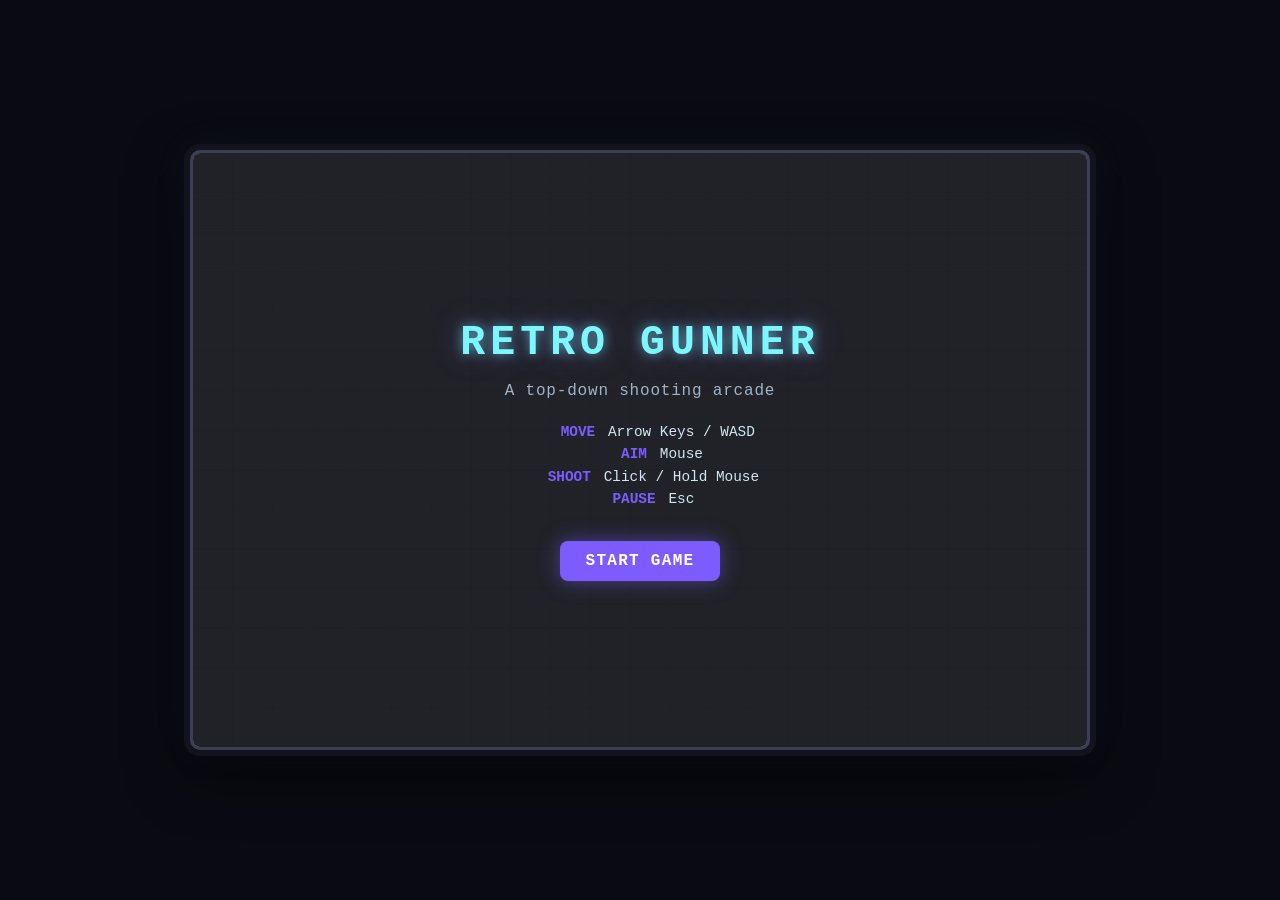
<file: Shooter/index.html>
<!DOCTYPE html>
<html lang="en">
<head>
<meta charset="UTF-8">
<meta name="viewport" content="width=device-width, initial-scale=1.0">
<title>Retro Gunner</title>
<link rel="stylesheet" href="style.css">
</head>
<body>
  <div id="game-container">
    <canvas id="gameCanvas" width="900" height="600"></canvas>
    <div class="scanlines"></div>

    <div id="hud" class="hidden">
      <div id="hud-health-wrap">
        <div id="hud-health-label">HEALTH</div>
        <div id="hud-health-bar"><div id="hud-health-fill"></div></div>
      </div>
      <div id="hud-level">LEVEL <span id="hud-level-num">1</span></div>
      <div id="hud-score">SCORE <span id="hud-score-num">0</span></div>
    </div>

    <div id="menu-screen" class="overlay">
      <h1 class="title">RETRO GUNNER</h1>
      <p class="subtitle">A top-down shooting arcade</p>
      <ul class="controls-list">
        <li><span>MOVE</span> Arrow Keys / WASD</li>
        <li><span>AIM</span> Mouse</li>
        <li><span>SHOOT</span> Click / Hold Mouse</li>
        <li><span>PAUSE</span> Esc</li>
      </ul>
      <button class="action-btn" id="startBtn">START GAME</button>
    </div>

    <div id="pause-screen" class="overlay hidden">
      <h2 class="title">PAUSED</h2>
      <p class="subtitle">Press Esc to resume</p>
      <button class="action-btn" id="resumeBtn">RESUME</button>
    </div>

    <div id="levelComplete-screen" class="overlay hidden">
      <h2 class="title">LEVEL <span id="lc-level-num">1</span> COMPLETE!</h2>
      <p class="subtitle" id="lc-score-line">Score: 0</p>
      <button class="action-btn" id="continueBtn">CONTINUE</button>
    </div>

    <div id="gameOver-screen" class="overlay hidden">
      <h2 class="title danger">GAME OVER</h2>
      <p class="subtitle" id="go-score-line">Final Score: 0</p>
      <button class="action-btn" id="retryBtn">PLAY AGAIN</button>
    </div>

    <div id="win-screen" class="overlay hidden">
      <h2 class="title win">YOU WIN!</h2>
      <p class="subtitle">All levels cleared</p>
      <p class="subtitle" id="win-score-line">Final Score: 0</p>
      <button class="action-btn" id="playAgainBtn">PLAY AGAIN</button>
    </div>
  </div>

  <script src="game.js"></script>
</body>
</html>
</file>
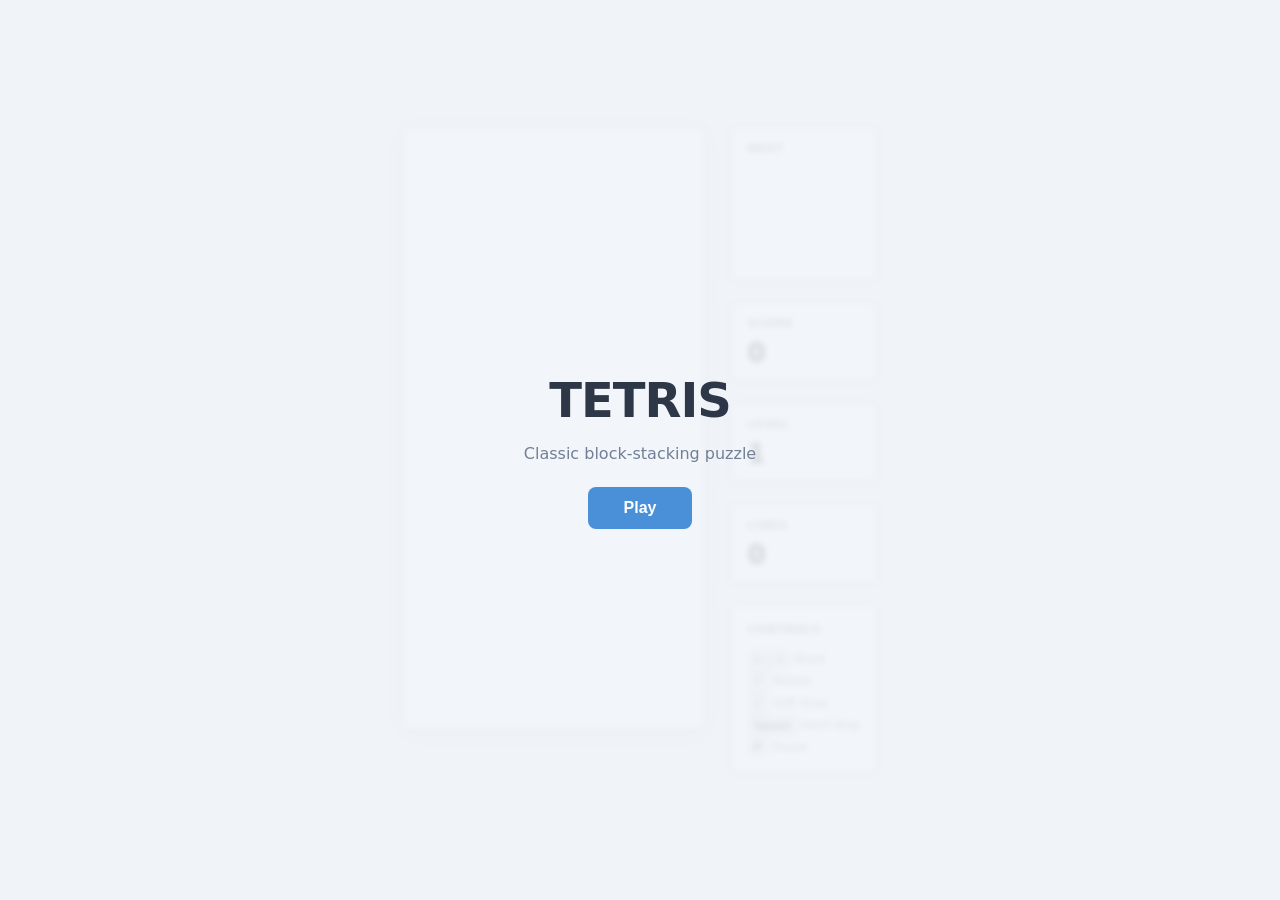
<file: Tetris/index.html>
<!DOCTYPE html>
<html lang="en">
<head>
  <meta charset="UTF-8" />
  <meta name="viewport" content="width=device-width, initial-scale=1.0" />
  <title>Tetris</title>
  <style>
    *, *::before, *::after { box-sizing: border-box; margin: 0; padding: 0; }

    body {
      background: #f0f4f8;
      display: flex;
      justify-content: center;
      align-items: center;
      min-height: 100vh;
      font-family: 'Segoe UI', system-ui, sans-serif;
      color: #2d3748;
    }

    #wrapper {
      display: flex;
      gap: 24px;
      align-items: flex-start;
    }

    canvas#board {
      border: 2px solid #cbd5e0;
      background: #ffffff;
      display: block;
      box-shadow: 0 4px 24px rgba(0,0,0,0.10);
      border-radius: 6px;
    }

    #sidebar {
      display: flex;
      flex-direction: column;
      gap: 20px;
      min-width: 130px;
    }

    .panel {
      background: #ffffff;
      border: 2px solid #cbd5e0;
      border-radius: 6px;
      padding: 14px 16px;
      box-shadow: 0 2px 8px rgba(0,0,0,0.06);
    }

    .panel h3 {
      font-size: 11px;
      font-weight: 700;
      letter-spacing: 0.08em;
      text-transform: uppercase;
      color: #718096;
      margin-bottom: 10px;
    }

    #next-canvas {
      display: block;
      margin: 0 auto;
    }

    .stat-value {
      font-size: 26px;
      font-weight: 700;
      color: #2d3748;
      line-height: 1;
    }

    .controls {
      font-size: 12px;
      color: #718096;
      line-height: 1.8;
    }

    .controls span {
      display: inline-block;
      background: #edf2f7;
      border: 1px solid #cbd5e0;
      border-radius: 3px;
      padding: 0 5px;
      font-size: 11px;
      font-weight: 600;
      color: #4a5568;
    }

    #overlay {
      position: fixed;
      inset: 0;
      background: rgba(240,244,248,0.85);
      display: flex;
      flex-direction: column;
      justify-content: center;
      align-items: center;
      gap: 16px;
      backdrop-filter: blur(3px);
    }

    #overlay h1 {
      font-size: 48px;
      font-weight: 800;
      color: #2d3748;
      letter-spacing: -1px;
    }

    #overlay p {
      font-size: 16px;
      color: #718096;
    }

    #overlay button {
      margin-top: 8px;
      padding: 12px 36px;
      font-size: 16px;
      font-weight: 700;
      background: #4a90d9;
      color: #fff;
      border: none;
      border-radius: 8px;
      cursor: pointer;
      transition: background 0.15s;
    }

    #overlay button:hover { background: #357abd; }

    #overlay.hidden { display: none; }
  </style>
</head>
<body>

<div id="wrapper">
  <canvas id="board" width="300" height="600"></canvas>

  <div id="sidebar">
    <div class="panel">
      <h3>Next</h3>
      <canvas id="next-canvas" width="100" height="100"></canvas>
    </div>
    <div class="panel">
      <h3>Score</h3>
      <div class="stat-value" id="score">0</div>
    </div>
    <div class="panel">
      <h3>Level</h3>
      <div class="stat-value" id="level">1</div>
    </div>
    <div class="panel">
      <h3>Lines</h3>
      <div class="stat-value" id="lines">0</div>
    </div>
    <div class="panel controls">
      <h3>Controls</h3>
      <span>←</span><span>→</span> Move<br>
      <span>↑</span> Rotate<br>
      <span>↓</span> Soft drop<br>
      <span>Space</span> Hard drop<br>
      <span>P</span> Pause
    </div>
  </div>
</div>

<div id="overlay">
  <h1>TETRIS</h1>
  <p id="overlay-msg">Classic block-stacking puzzle</p>
  <button id="overlay-btn">Play</button>
</div>

<script>
(function () {
  const COLS = 10, ROWS = 20, CELL = 30;
  const canvas = document.getElementById('board');
  const ctx = canvas.getContext('2d');
  const nextCanvas = document.getElementById('next-canvas');
  const nctx = nextCanvas.getContext('2d');

  const scoreEl = document.getElementById('score');
  const levelEl = document.getElementById('level');
  const linesEl = document.getElementById('lines');
  const overlay  = document.getElementById('overlay');
  const overlayMsg = document.getElementById('overlay-msg');
  const overlayBtn = document.getElementById('overlay-btn');

  // Tetromino shapes (4 rotations each, stored as matrices)
  const PIECES = {
    I: { color: '#63b3ed', cells: [[0,0,0,0],[1,1,1,1],[0,0,0,0],[0,0,0,0]] },
    O: { color: '#f6ad55', cells: [[1,1],[1,1]] },
    T: { color: '#b794f4', cells: [[0,1,0],[1,1,1],[0,0,0]] },
    S: { color: '#68d391', cells: [[0,1,1],[1,1,0],[0,0,0]] },
    Z: { color: '#fc8181', cells: [[1,1,0],[0,1,1],[0,0,0]] },
    J: { color: '#4a90d9', cells: [[1,0,0],[1,1,1],[0,0,0]] },
    L: { color: '#f687b3', cells: [[0,0,1],[1,1,1],[0,0,0]] },
  };

  const PIECE_KEYS = Object.keys(PIECES);
  const SCORE_TABLE = [0, 100, 300, 500, 800]; // lines cleared at once

  let board, current, next, score, level, lines, dropTimer, dropInterval, paused, running;

  function rotate(matrix) {
    const N = matrix.length;
    return matrix[0].map((_, c) => matrix.map((_, r) => matrix[N - 1 - r][c]));
  }

  function randomPiece() {
    const key = PIECE_KEYS[Math.floor(Math.random() * PIECE_KEYS.length)];
    const p = PIECES[key];
    return { color: p.color, cells: p.cells.map(r => [...r]), x: Math.floor((COLS - p.cells[0].length) / 2), y: 0 };
  }

  function fits(cells, bx, by) {
    for (let r = 0; r < cells.length; r++) {
      for (let c = 0; c < cells[r].length; c++) {
        if (!cells[r][c]) continue;
        const nx = bx + c, ny = by + r;
        if (nx < 0 || nx >= COLS || ny >= ROWS) return false;
        if (ny >= 0 && board[ny][nx]) return false;
      }
    }
    return true;
  }

  function lock() {
    for (let r = 0; r < current.cells.length; r++) {
      for (let c = 0; c < current.cells[r].length; c++) {
        if (!current.cells[r][c]) continue;
        const ny = current.y + r;
        if (ny < 0) { endGame(); return; }
        board[ny][current.x + c] = current.color;
      }
    }
    clearLines();
    current = next;
    next = randomPiece();
    if (!fits(current.cells, current.x, current.y)) { endGame(); return; }
  }

  function clearLines() {
    let cleared = 0;
    for (let r = ROWS - 1; r >= 0; r--) {
      if (board[r].every(c => c)) {
        board.splice(r, 1);
        board.unshift(new Array(COLS).fill(null));
        cleared++;
        r++; // re-check same row index
      }
    }
    if (!cleared) return;
    lines += cleared;
    score += SCORE_TABLE[cleared] * level;
    level = Math.floor(lines / 10) + 1;
    dropInterval = Math.max(100, 1000 - (level - 1) * 90);
    scoreEl.textContent = score;
    levelEl.textContent = level;
    linesEl.textContent = lines;
  }

  function ghostY() {
    let gy = current.y;
    while (fits(current.cells, current.x, gy + 1)) gy++;
    return gy;
  }

  function hardDrop() {
    current.y = ghostY();
    lock();
    dropTimer = 0;
  }

  function drawCell(context, x, y, color, alpha = 1) {
    context.globalAlpha = alpha;
    context.fillStyle = color;
    context.fillRect(x * CELL + 1, y * CELL + 1, CELL - 2, CELL - 2);
    // highlight
    context.fillStyle = 'rgba(255,255,255,0.3)';
    context.fillRect(x * CELL + 2, y * CELL + 2, CELL - 4, 6);
    context.globalAlpha = 1;
  }

  function drawBoard() {
    // background grid
    ctx.fillStyle = '#ffffff';
    ctx.fillRect(0, 0, canvas.width, canvas.height);
    ctx.strokeStyle = 'rgba(0,0,0,0.05)';
    ctx.lineWidth = 1;
    for (let r = 0; r < ROWS; r++) {
      for (let c = 0; c < COLS; c++) {
        ctx.strokeRect(c * CELL, r * CELL, CELL, CELL);
      }
    }
    // locked cells
    for (let r = 0; r < ROWS; r++) {
      for (let c = 0; c < COLS; c++) {
        if (board[r][c]) drawCell(ctx, c, r, board[r][c]);
      }
    }
    // ghost
    const gy = ghostY();
    for (let r = 0; r < current.cells.length; r++) {
      for (let c = 0; c < current.cells[r].length; c++) {
        if (current.cells[r][c]) drawCell(ctx, current.x + c, gy + r, current.color, 0.2);
      }
    }
    // active piece
    for (let r = 0; r < current.cells.length; r++) {
      for (let c = 0; c < current.cells[r].length; c++) {
        if (current.cells[r][c]) drawCell(ctx, current.x + c, current.y + r, current.color);
      }
    }
  }

  function drawNext() {
    nctx.fillStyle = '#ffffff';
    nctx.fillRect(0, 0, nextCanvas.width, nextCanvas.height);
    const offX = Math.floor((4 - next.cells[0].length) / 2);
    const offY = Math.floor((4 - next.cells.length) / 2);
    const s = 24;
    for (let r = 0; r < next.cells.length; r++) {
      for (let c = 0; c < next.cells[r].length; c++) {
        if (!next.cells[r][c]) continue;
        nctx.fillStyle = next.color;
        nctx.fillRect((offX + c) * s + 2, (offY + r) * s + 2, s - 4, s - 4);
        nctx.fillStyle = 'rgba(255,255,255,0.3)';
        nctx.fillRect((offX + c) * s + 3, (offY + r) * s + 3, s - 6, 5);
      }
    }
  }

  let last = 0;
  function loop(ts) {
    if (!running) return;
    const dt = ts - last;
    last = ts;
    if (!paused) {
      dropTimer += dt;
      if (dropTimer >= dropInterval) {
        dropTimer = 0;
        if (fits(current.cells, current.x, current.y + 1)) {
          current.y++;
        } else {
          lock();
        }
      }
      drawBoard();
      drawNext();
    }
    requestAnimationFrame(loop);
  }

  function startGame() {
    board = Array.from({ length: ROWS }, () => new Array(COLS).fill(null));
    score = 0; level = 1; lines = 0; dropTimer = 0; dropInterval = 1000; paused = false;
    scoreEl.textContent = 0; levelEl.textContent = 1; linesEl.textContent = 0;
    current = randomPiece();
    next = randomPiece();
    running = true;
    overlay.classList.add('hidden');
    last = performance.now();
    requestAnimationFrame(loop);
  }

  function endGame() {
    running = false;
    overlayMsg.textContent = `Score: ${score} · Lines: ${lines} · Level: ${level}`;
    overlayBtn.textContent = 'Play Again';
    overlay.classList.remove('hidden');
  }

  overlayBtn.addEventListener('click', startGame);

  document.addEventListener('keydown', e => {
    if (!running) return;
    if (e.key === 'p' || e.key === 'P') {
      paused = !paused;
      if (!paused) { last = performance.now(); requestAnimationFrame(loop); }
      return;
    }
    if (paused) return;
    switch (e.key) {
      case 'ArrowLeft':
        if (fits(current.cells, current.x - 1, current.y)) current.x--;
        break;
      case 'ArrowRight':
        if (fits(current.cells, current.x + 1, current.y)) current.x++;
        break;
      case 'ArrowDown':
        if (fits(current.cells, current.x, current.y + 1)) { current.y++; dropTimer = 0; }
        break;
      case 'ArrowUp': {
        const rotated = rotate(current.cells);
        if (fits(rotated, current.x, current.y)) current.cells = rotated;
        // wall kick
        else if (fits(rotated, current.x - 1, current.y)) { current.cells = rotated; current.x--; }
        else if (fits(rotated, current.x + 1, current.y)) { current.cells = rotated; current.x++; }
        break;
      }
      case ' ':
        e.preventDefault();
        hardDrop();
        break;
    }
  });
})();
</script>
</body>
</html>
</file>
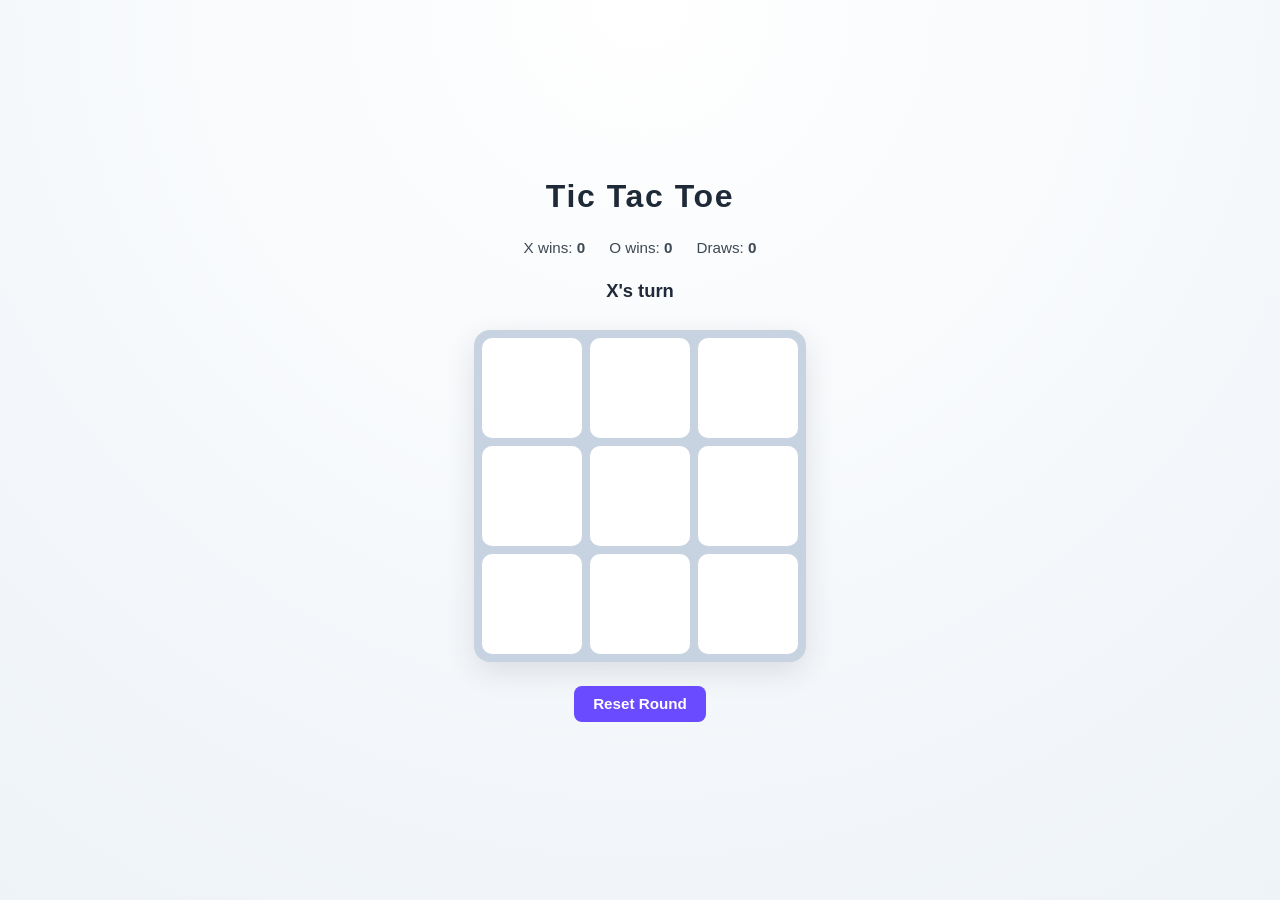
<file: TicTacToe/index.html>
<!DOCTYPE html>
<html lang="en">
<head>
<meta charset="UTF-8">
<meta name="viewport" content="width=device-width, initial-scale=1.0">
<title>Tic Tac Toe</title>
<style>
  :root {
    color-scheme: light;
    --bg: #eef3f8;
    --cell: #ffffff;
    --cell-hover: #e2ebf5;
    --line: #c7d3e0;
    --x-color: #2f6fed;
    --o-color: #d6336c;
    --text: #1e2a38;
    --accent: #6a4bff;
  }

  * { box-sizing: border-box; }

  body {
    margin: 0;
    min-height: 100vh;
    display: flex;
    flex-direction: column;
    align-items: center;
    justify-content: center;
    gap: 1.5rem;
    background: radial-gradient(circle at top, #ffffff, var(--bg));
    font-family: -apple-system, BlinkMacSystemFont, "Segoe UI", Roboto, sans-serif;
    color: var(--text);
  }

  h1 {
    margin: 0;
    font-size: 2rem;
    letter-spacing: 0.05em;
  }

  #status {
    font-size: 1.15rem;
    min-height: 1.6rem;
    font-weight: 600;
  }

  #board {
    display: grid;
    grid-template-columns: repeat(3, 100px);
    grid-template-rows: repeat(3, 100px);
    gap: 8px;
    background: var(--line);
    padding: 8px;
    border-radius: 16px;
    box-shadow: 0 10px 30px rgba(30,42,56,0.12);
  }

  .cell {
    background: var(--cell);
    border: none;
    border-radius: 10px;
    font-size: 3rem;
    font-weight: 700;
    display: flex;
    align-items: center;
    justify-content: center;
    cursor: pointer;
    transition: background 0.15s ease, transform 0.1s ease;
    color: var(--text);
  }

  .cell:hover:not(:disabled) {
    background: var(--cell-hover);
  }

  .cell:disabled {
    cursor: default;
  }

  .cell.x { color: var(--x-color); }
  .cell.o { color: var(--o-color); }

  .cell.win {
    animation: pop 0.35s ease;
    box-shadow: inset 0 0 0 3px var(--accent);
  }

  @keyframes pop {
    0% { transform: scale(1); }
    50% { transform: scale(1.08); }
    100% { transform: scale(1); }
  }

  #controls {
    display: flex;
    gap: 1rem;
    align-items: center;
  }

  button.action {
    background: var(--accent);
    color: white;
    border: none;
    padding: 0.6rem 1.2rem;
    border-radius: 8px;
    font-size: 0.95rem;
    font-weight: 600;
    cursor: pointer;
    transition: filter 0.15s ease;
  }

  button.action:hover {
    filter: brightness(1.1);
  }

  #scoreboard {
    display: flex;
    gap: 1.5rem;
    font-size: 0.95rem;
    opacity: 0.85;
  }

  #scoreboard span {
    font-weight: 700;
  }

</style>
</head>
<body>
  <h1>Tic Tac Toe</h1>

  <div id="scoreboard">
    <div>X wins: <span id="scoreX">0</span></div>
    <div>O wins: <span id="scoreO">0</span></div>
    <div>Draws: <span id="scoreDraw">0</span></div>
  </div>

  <div id="status">X's turn</div>

  <div id="board"></div>

  <div id="controls">
    <button class="action" id="resetBtn">Reset Round</button>
  </div>

  <script>
    const boardEl = document.getElementById('board');
    const statusEl = document.getElementById('status');
    const resetBtn = document.getElementById('resetBtn');
    const scoreXEl = document.getElementById('scoreX');
    const scoreOEl = document.getElementById('scoreO');
    const scoreDrawEl = document.getElementById('scoreDraw');

    const WIN_LINES = [
      [0,1,2], [3,4,5], [6,7,8],
      [0,3,6], [1,4,7], [2,5,8],
      [0,4,8], [2,4,6],
    ];

    let board = Array(9).fill(null);
    let currentPlayer = 'X';
    let gameOver = false;
    const scores = { X: 0, O: 0, Draw: 0 };

    const cellButtons = [];

    function buildBoard() {
      boardEl.innerHTML = '';
      cellButtons.length = 0;
      for (let i = 0; i < 9; i++) {
        const btn = document.createElement('button');
        btn.className = 'cell';
        btn.dataset.index = i;
        btn.addEventListener('click', () => handleMove(i));
        boardEl.appendChild(btn);
        cellButtons.push(btn);
      }
    }

    function render() {
      board.forEach((val, i) => {
        const btn = cellButtons[i];
        btn.textContent = val || '';
        btn.disabled = !!val || gameOver;
        btn.classList.remove('x', 'o');
        if (val === 'X') btn.classList.add('x');
        if (val === 'O') btn.classList.add('o');
      });
    }

    function checkWinner(b) {
      for (const line of WIN_LINES) {
        const [a, c, d] = line;
        if (b[a] && b[a] === b[c] && b[a] === b[d]) {
          return { winner: b[a], line };
        }
      }
      if (b.every(cell => cell)) return { winner: 'Draw', line: [] };
      return null;
    }

    function handleMove(index) {
      if (gameOver || board[index]) return;
      board[index] = currentPlayer;
      render();

      const result = checkWinner(board);
      if (result) {
        endGame(result);
        return;
      }

      currentPlayer = currentPlayer === 'X' ? 'O' : 'X';
      statusEl.textContent = `${currentPlayer}'s turn`;

      if (currentPlayer === 'O' && !gameOver) {
        setTimeout(cpuMove, 350);
      }
    }

    function endGame(result) {
      gameOver = true;
      if (result.winner === 'Draw') {
        statusEl.textContent = "It's a draw!";
        scores.Draw++;
        scoreDrawEl.textContent = scores.Draw;
      } else {
        statusEl.textContent = `${result.winner} wins!`;
        scores[result.winner]++;
        (result.winner === 'X' ? scoreXEl : scoreOEl).textContent = scores[result.winner];
        result.line.forEach(i => cellButtons[i].classList.add('win'));
      }
      render();
      setTimeout(resetRound, 1500);
    }

    function cpuMove() {
      if (gameOver) return;
      const move = findBestMove(board);
      if (move !== -1) handleMove(move);
    }

    // Simple unbeatable-ish CPU: win if possible, block if needed, else pick center/corner/random.
    function findBestMove(b) {
      const empty = () => b.map((v, i) => v ? null : i).filter(v => v !== null);

      for (const i of empty()) {
        const copy = [...b]; copy[i] = 'O';
        if (checkWinner(copy)?.winner === 'O') return i;
      }
      for (const i of empty()) {
        const copy = [...b]; copy[i] = 'X';
        if (checkWinner(copy)?.winner === 'X') return i;
      }
      if (!b[4]) return 4;
      const corners = [0, 2, 6, 8].filter(i => !b[i]);
      if (corners.length) return corners[Math.floor(Math.random() * corners.length)];
      const remaining = empty();
      return remaining.length ? remaining[Math.floor(Math.random() * remaining.length)] : -1;
    }

    function resetRound() {
      board = Array(9).fill(null);
      currentPlayer = 'X';
      gameOver = false;
      statusEl.textContent = "X's turn";
      render();
    }

    resetBtn.addEventListener('click', resetRound);

    buildBoard();
    render();
  </script>
</body>
</html>
</file>
<file: Shooter/style.css>
* {
  box-sizing: border-box;
}

html, body {
  margin: 0;
  height: 100%;
  background: #0a0a12;
  overflow: hidden;
  user-select: none;
}

body {
  display: flex;
  align-items: center;
  justify-content: center;
  min-height: 100vh;
  font-family: "Courier New", Courier, monospace;
  color: #d9f7ff;
}

#game-container {
  position: relative;
  width: 900px;
  max-width: 96vw;
  aspect-ratio: 3 / 2;
  border: 3px solid #3a3f55;
  border-radius: 10px;
  box-shadow: 0 0 0 6px #12131c, 0 20px 60px rgba(0, 0, 0, 0.6), 0 0 40px rgba(90, 200, 255, 0.08);
  background: #05050a;
  overflow: hidden;
}

#gameCanvas {
  display: block;
  width: 100%;
  height: 100%;
  background: #0d1017;
  cursor: crosshair;
}

.scanlines {
  position: absolute;
  inset: 0;
  pointer-events: none;
  background: repeating-linear-gradient(
    to bottom,
    rgba(0, 0, 0, 0.18) 0px,
    rgba(0, 0, 0, 0.18) 1px,
    transparent 2px,
    transparent 3px
  );
  mix-blend-mode: overlay;
  z-index: 5;
}

/* ---------- HUD ---------- */

#hud {
  position: absolute;
  top: 0;
  left: 0;
  right: 0;
  display: flex;
  align-items: center;
  gap: 2rem;
  padding: 0.6rem 1rem;
  background: linear-gradient(to bottom, rgba(0,0,0,0.65), transparent);
  z-index: 4;
  font-size: 0.85rem;
  letter-spacing: 0.08em;
}

#hud-health-wrap {
  display: flex;
  align-items: center;
  gap: 0.6rem;
}

#hud-health-label {
  color: #8fa3b0;
  font-weight: 700;
}

#hud-health-bar {
  width: 180px;
  height: 16px;
  border: 2px solid #3a3f55;
  border-radius: 4px;
  background: #1a1c26;
  overflow: hidden;
}

#hud-health-fill {
  height: 100%;
  width: 100%;
  background: #4ade80;
  transition: width 0.15s ease, background 0.2s ease;
}

#hud-level, #hud-score {
  color: #d9f7ff;
  font-weight: 700;
  text-shadow: 0 0 8px rgba(120, 200, 255, 0.5);
}

#hud-level span, #hud-score span {
  color: #7c5cff;
}

/* ---------- Overlays ---------- */

.overlay {
  position: absolute;
  inset: 0;
  z-index: 10;
  display: flex;
  flex-direction: column;
  align-items: center;
  justify-content: center;
  gap: 1rem;
  background: rgba(5, 6, 12, 0.88);
  text-align: center;
  padding: 1rem;
}

.overlay.hidden {
  display: none;
}

.title {
  margin: 0;
  font-size: 2.6rem;
  letter-spacing: 0.12em;
  color: #7cf7ff;
  text-shadow: 0 0 12px rgba(124, 247, 255, 0.6), 0 0 30px rgba(124, 92, 255, 0.4);
}

.title.danger {
  color: #ff5c72;
  text-shadow: 0 0 12px rgba(255, 92, 114, 0.7), 0 0 30px rgba(255, 40, 60, 0.4);
}

.title.win {
  color: #ffd76a;
  text-shadow: 0 0 12px rgba(255, 215, 106, 0.7), 0 0 30px rgba(255, 180, 40, 0.4);
}

.subtitle {
  margin: 0;
  color: #9fb3c8;
  font-size: 1rem;
  letter-spacing: 0.05em;
}

.controls-list {
  list-style: none;
  padding: 0;
  margin: 0.5rem 0;
  display: flex;
  flex-direction: column;
  gap: 0.4rem;
  font-size: 0.9rem;
  color: #cfe7f2;
}

.controls-list li {
  display: flex;
  gap: 0.8rem;
  justify-content: center;
}

.controls-list span {
  color: #7c5cff;
  font-weight: 700;
  min-width: 70px;
  text-align: right;
}

.action-btn {
  margin-top: 0.6rem;
  background: #7c5cff;
  color: #fff;
  border: none;
  padding: 0.7rem 1.6rem;
  border-radius: 8px;
  font-family: inherit;
  font-size: 1rem;
  font-weight: 700;
  letter-spacing: 0.08em;
  cursor: pointer;
  box-shadow: 0 0 20px rgba(124, 92, 255, 0.5);
  transition: filter 0.15s ease, transform 0.1s ease;
}

.action-btn:hover {
  filter: brightness(1.15);
  transform: translateY(-1px);
}

.action-btn:active {
  transform: translateY(0);
}

.hidden {
  display: none !important;
}
</file>
